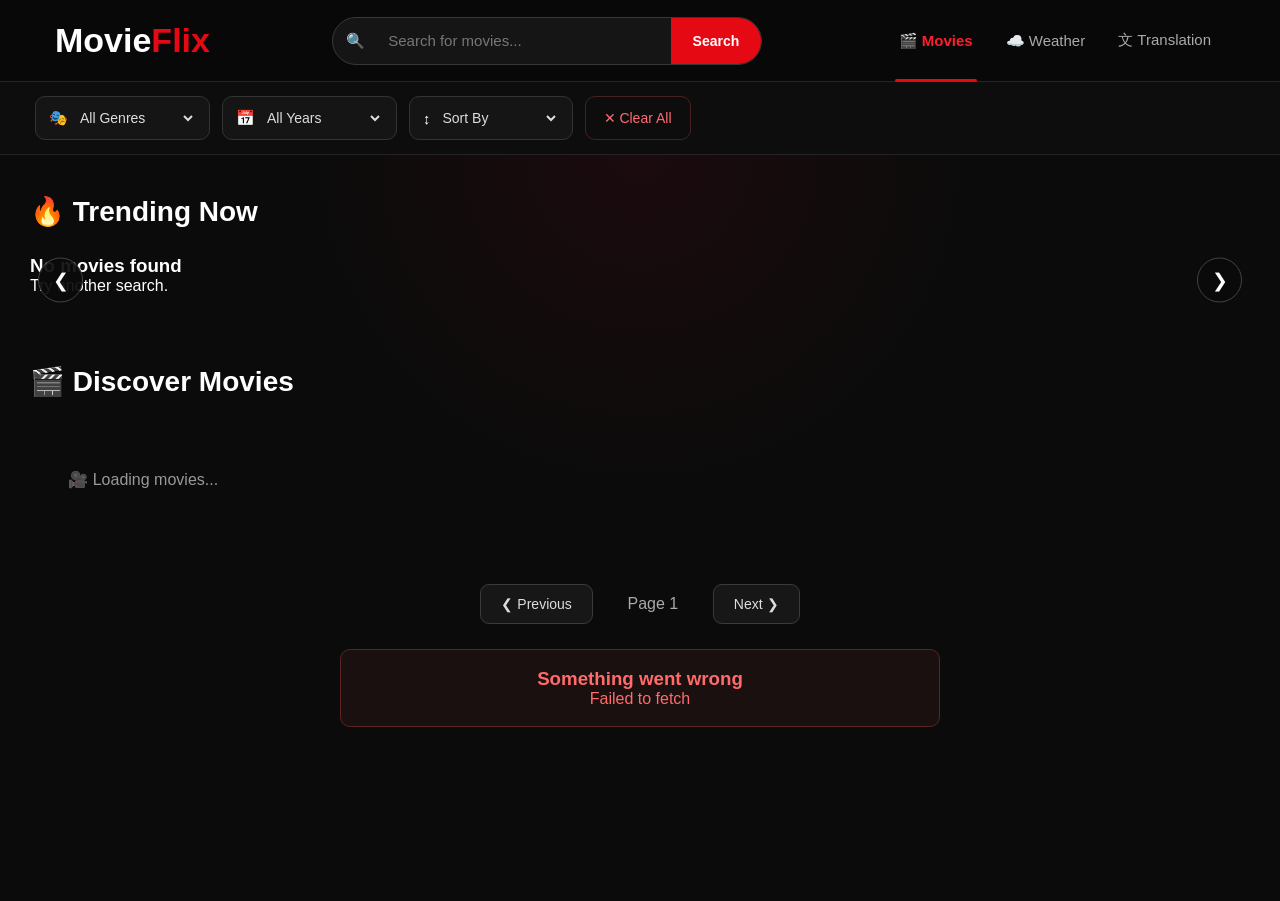
<file: index.html>
<!DOCTYPE html>
<html lang="en">

<head>

    <meta charset="UTF-8">

    <meta name="viewport" content="width=device-width, initial-scale=1.0">

    <title>MovieFlix</title>

    <link rel="stylesheet" href="css/style.css">

</head>


<body>


    <!-- ================= HEADER ================= -->

    <header class="Header">


        <!-- LOGO -->

        <div class="logo">
            Movie<span>Flix</span>
        </div>


        <!-- SEARCH -->

        <div class="search-container">

            <div class="search_box">

                <span class="movie-search-icon">
                    🔍
                </span>

                <input
                    type="text"
                    class="search_input"
                    id="search-input"
                    placeholder="Search for movies..."
                >

                <button id="search-button">
                    Search
                </button>

            </div>

        </div>


        <!-- NAVIGATION -->

        <nav class="nav-menu">

            <a href="index.html" class="active">
                🎬 Movies
            </a>

            <a href="weather.html">
                ☁️ Weather
            </a>

            <a href="translation.html">
                文 Translation
            </a>

        </nav>


    </header>



    <!-- ================= FILTERS ================= -->

    <div class="filters">


        <!-- GENRE -->

        <div class="filter-box">

            <span>🎭</span>

            <select id="genre-filter">

                <option value="">
                    All Genres
                </option>

                <option value="Action">Action</option>
                <option value="Adventure">Adventure</option>
                <option value="Animation">Animation</option>
                <option value="Comedy">Comedy</option>
                <option value="Crime">Crime</option>
                <option value="Drama">Drama</option>
                <option value="Fantasy">Fantasy</option>
                <option value="Horror">Horror</option>
                <option value="Romance">Romance</option>
                <option value="Sci-Fi">Sci-Fi</option>
                <option value="Thriller">Thriller</option>

            </select>

        </div>



        <!-- YEAR -->

        <div class="filter-box">

            <span>📅</span>

            <select id="year-filter">

                <option value="">
                    All Years
                </option>

                <option value="2026">2026</option>
                <option value="2025">2025</option>
                <option value="2024">2024</option>
                <option value="2023">2023</option>
                <option value="2022">2022</option>
                <option value="2021">2021</option>
                <option value="2020">2020</option>
                <option value="2019">2019</option>
                <option value="2018">2018</option>
                <option value="2017">2017</option>
                <option value="2016">2016</option>
                <option value="2015">2015</option>

            </select>

        </div>



        <!-- SORT -->

        <div class="filter-box">

            <span>↕️</span>

            <select id="sort-by">

                <option value="">
                    Sort By
                </option>

                <option value="title-asc">
                    A-Z
                </option>

                <option value="rating-desc">
                    Highest Rated
                </option>

                <option value="year-desc">
                    Latest Release
                </option>

            </select>

        </div>



        <!-- CLEAR -->

        <button
            class="clearBtn"
            id="clear-filters"
        >
            ✕ Clear All
        </button>


    </div>



    <!-- ================= MAIN ================= -->

    <main class="main-content">


        <!-- ================= TRENDING ================= -->

        <section id="trendingSection">


            <div class="section-title">
                🔥 Trending Now
            </div>



            <!-- TRENDING CAROUSEL -->

            <div class="carousel-container">


                <button
                    class="carousel-btn-prev"
                    id="trendingPrev"
                    aria-label="Previous"
                >
                    ❮
                </button>



                <div
                    class="carousel"
                    id="trending-movies"
                >

                    <div class="loading">
                        🎬 Loading trending movies...
                    </div>

                </div>



                <button
                    class="carousel-btn-next"
                    id="trendingNext"
                    aria-label="Next"
                >
                    ❯
                </button>


            </div>



            <!-- ================= DISCOVER MOVIES ================= -->

            <div
                class="section-title"
                id="random-section-title"
            >
                🎬 Discover Movies
            </div>



            <!-- MOVIE GRID -->

            <div
                class="movies-grid"
                id="movie-grid"
            >

                <div class="loading">
                    🎥 Loading movies...
                </div>

            </div>



            <!-- ================= PAGINATION ================= -->

            <div class="pagination">


                <button id="prev-page">
                    ❮ Previous
                </button>


                <span id="page-info">
                    Page 1
                </span>


                <button id="next-page">
                    Next ❯
                </button>


            </div>



            <!-- ================= LOADING ================= -->

            <div
                id="loading"
                class="loading"
                style="display: none;"
            >
                🎬 Loading movies...
            </div>



            <!-- ================= ERROR ================= -->

            <div
                id="error-message"
                style="display: none;"
            ></div>


        </section>


    </main>



    <!-- ================= JAVASCRIPT ================= -->

    <script src="js/custom.js"></script>


</body>

</html>
</file>
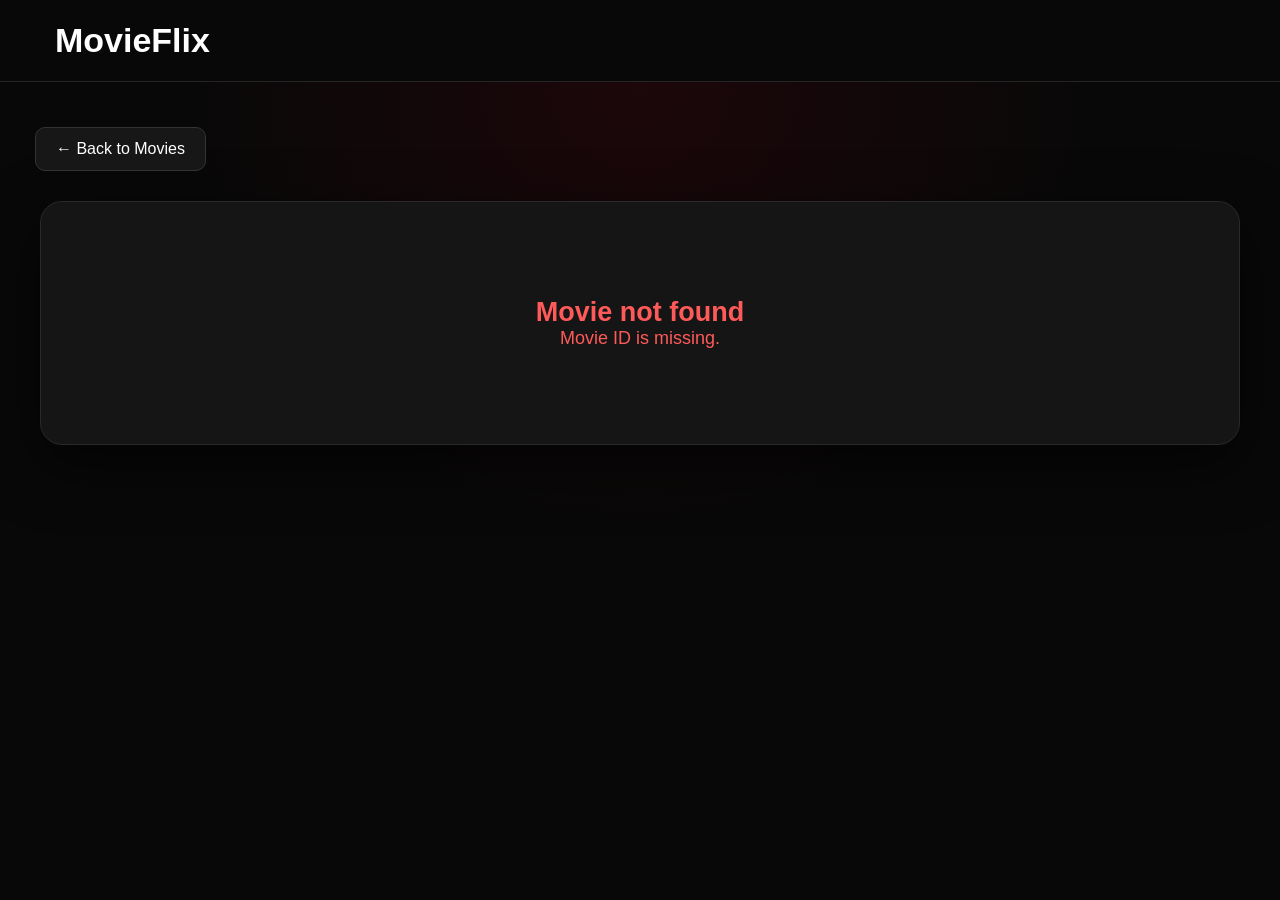
<file: details.html>
<!DOCTYPE html>
<html lang="en">

<head>
    <meta charset="UTF-8">

    <meta name="viewport"
        content="width=device-width, initial-scale=1.0">

    <title>Movie Details - MovieFlix</title>

    <link rel="stylesheet" href="css/style.css">
</head>

<body>

    <header class="Header">

        <div class="logo">
            MovieFlix
        </div>

    </header>


    <main class="details-page">

        <!-- Back Button -->

        <a href="index.html" class="back-btn">
            ← Back to Movies
        </a>


        <!-- Movie Details -->

        <div id="movie-details">

            <div class="movie-loading">
                Loading movie details...
            </div>

        </div>

    </main>


    <script src="js/details.js"></script>

</body>

</html>
</file>
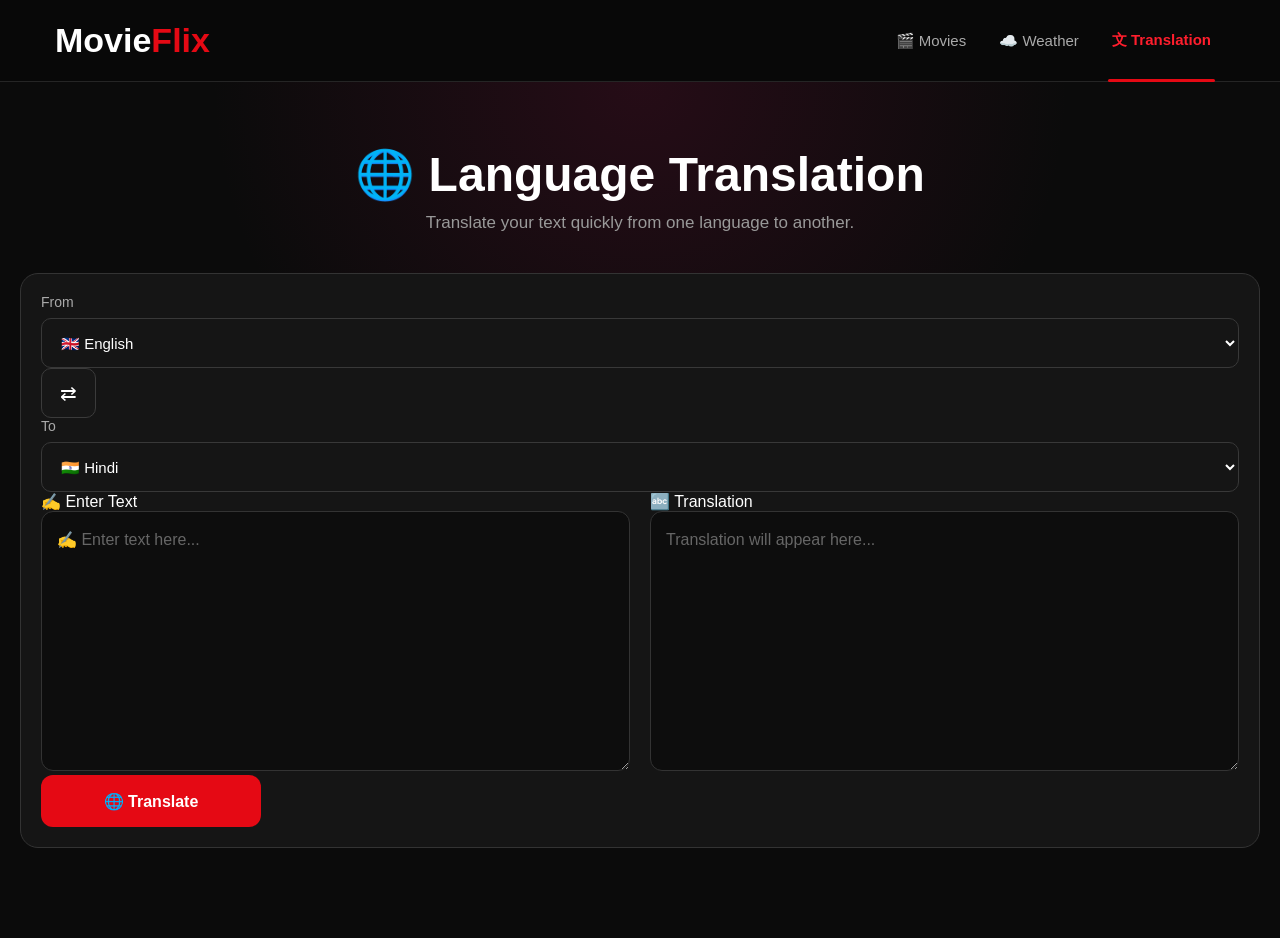
<file: translation.html>
<!DOCTYPE html>
<html lang="en">

<head>
    <meta charset="UTF-8">
    <meta name="viewport" content="width=device-width, initial-scale=1.0">

    <title>MovieFlix - Translation</title>

    <link rel="stylesheet" href="css/style.css">
</head>

<body>

    <!-- ================= HEADER ================= -->
    <header class="Header">

        <!-- Logo -->
        <div class="logo">
            Movie<span>Flix</span>
        </div>

        <!-- Navigation -->
        <nav class="nav-menu">
            <a href="index.html">🎬 Movies</a>
            <a href="weather.html">☁️ Weather</a>
            <a href="translation.html" class="active">文 Translation</a>
        </nav>

    </header>


    <!-- ================= TRANSLATION PAGE ================= -->
    <main class="translation-page">

        <div class="translation-container">

            <!-- Heading -->
            <div class="translation-heading">
                <h1>🌐 Language Translation</h1>
                <p>
                    Translate your text quickly from one language to another.
                </p>
            </div>


            <!-- Translation Box -->
            <div class="translation-box">

                <!-- Language Selection -->
                <div class="language-row">

                    <div class="language-group">
                        <label for="source-language">
                            From
                        </label>

                        <select id="source-language">
                            <option value="en">🇬🇧 English</option>
                            <option value="hi">🇮🇳 Hindi</option>
                            <option value="es">🇪🇸 Spanish</option>
                            <option value="fr">🇫🇷 French</option>
                            <option value="de">🇩🇪 German</option>
                        </select>
                    </div>


                    <!-- Swap Button -->
                    <button
                        type="button"
                        id="swap-language"
                        class="swap-language"
                        title="Swap languages">
                        ⇄
                    </button>


                    <div class="language-group">
                        <label for="target-language">
                            To
                        </label>

                        <select id="target-language">
                            <option value="hi">🇮🇳 Hindi</option>
                            <option value="en">🇬🇧 English</option>
                            <option value="es">🇪🇸 Spanish</option>
                            <option value="fr">🇫🇷 French</option>
                            <option value="de">🇩🇪 German</option>
                        </select>
                    </div>

                </div>


                <!-- Text Areas -->
                <div class="translation-boxes">

                    <!-- Source -->
                    <div class="text-box">

                        <div class="text-box-header">
                            <span>✍️ Enter Text</span>
                        </div>

                        <textarea
                            id="source-text"
                            placeholder="✍️ Enter text here..."></textarea>

                    </div>


                    <!-- Result -->
                    <div class="text-box">

                        <div class="text-box-header">
                            <span>🔤 Translation</span>
                        </div>

                        <textarea
                            id="translated-text"
                            placeholder="Translation will appear here..."
                            readonly></textarea>

                    </div>

                </div>


                <!-- Translate Button -->
                <div class="translate-action">

                    <button
                        type="button"
                        id="translate-button"
                        class="translate-btn">
                        🌐 Translate
                    </button>

                </div>

            </div>

        </div>

    </main>


    <!-- ================= JAVASCRIPT ================= -->
    <script src="js/translation.js"></script>

</body>

</html>
</file>
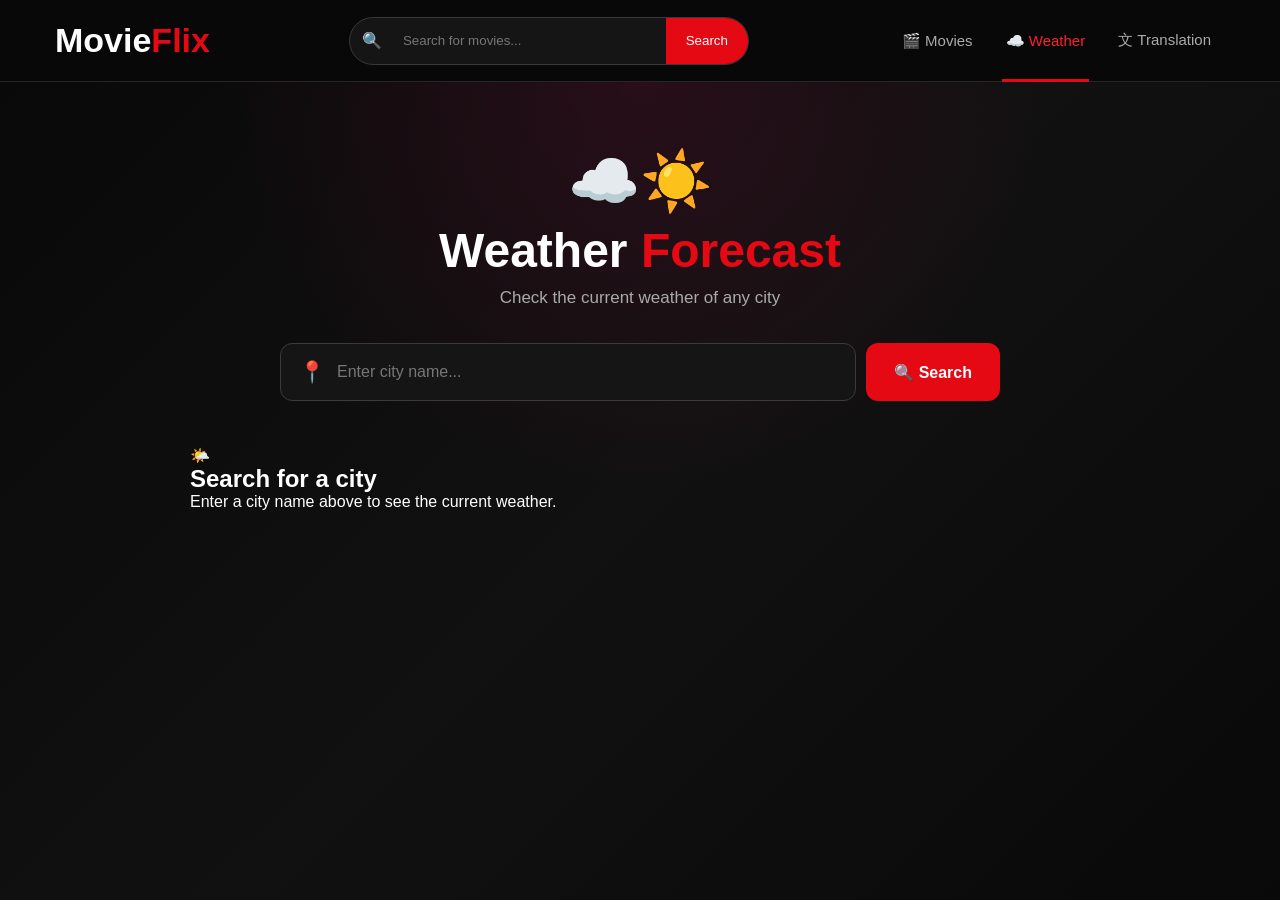
<file: weather.html>
<!DOCTYPE html>
<html lang="en">

<head>
    <meta charset="UTF-8">
    <meta name="viewport" content="width=device-width, initial-scale=1.0">

    <title>Weather - MovieFlix</title>

    <link rel="stylesheet" href="css/style.css">
</head>

<body>

    <!-- ================= HEADER ================= -->

    <header class="weather-header">

        <div class="weather-logo">
            Movie<span>Flix</span>
        </div>

        <div class="weather-movie-search">

            <div class="weather-movie-search-box">

                <span>🔍</span>

                <input type="text" placeholder="Search for movies...">

                <button type="button">
                    Search
                </button>

            </div>

        </div>

        <nav class="weather-nav">

            <a href="index.html">
                🎬 Movies
            </a>

            <a href="weather.html" class="active">
                ☁️ Weather
            </a>

            <a href="translation.html">
                文 Translation
            </a>

        </nav>

    </header>


    <!-- ================= WEATHER PAGE ================= -->

    <main class="weather-page">

        <div class="weather-content">

            <!-- Heading -->

            <div class="weather-heading">

                <div class="weather-main-icon">
                    ☁️☀️
                </div>

                <h1>
                    Weather <span>Forecast</span>
                </h1>

                <p>
                    Check the current weather of any city
                </p>

            </div>


            <!-- Search -->

            <div class="weather-search">

                <div class="city-input-box">

                    <span>📍</span>

                    <input type="text" id="cityInput" placeholder="Enter city name...">

                </div>

                <button id="searchBtn">
                    🔍 Search
                </button>

            </div>


            <!-- Weather Result -->

            <div id="weatherResult">

                <div class="weather-placeholder">

                    <div class="placeholder-icon">
                        🌤️
                    </div>

                    <h2>
                        Search for a city
                    </h2>

                    <p>
                        Enter a city name above to see the current weather.
                    </p>

                </div>

            </div>

        </div>

    </main>


    <script src="js/weather.js"></script>

</body>

</html>
</file>
<file: css/style.css>
/* =========================================================
   MOVIEFLIX - COMPLETE STYLE
   Movies + Weather + Translation + Movie Details
   CLEAN VERSION - NO DUPLICATE SELECTORS
========================================================= */


/* =========================================================
   RESET / COMMON
========================================================= */

* {
    margin: 0;
    padding: 0;
    box-sizing: border-box;
}

html {
    scroll-behavior: smooth;
}

body {
    font-family: Arial, Helvetica, sans-serif;
    background: #090909;
    color: #ffffff;
}

button,
input,
select,
textarea {
    font-family: inherit;
}

button {
    cursor: pointer;
}

a {
    text-decoration: none;
}


/* =========================================================
   MOVIE HEADER
========================================================= */

.Header {
    width: 100%;
    min-height: 82px;
    height: 82px;

    display: flex;
    align-items: center;
    justify-content: space-between;

    gap: 30px;
    padding: 0 55px;

    background: #080808;
    border-bottom: 1px solid #252525;

    position: sticky;
    top: 0;
    z-index: 1000;
}

.Header .logo {
    font-size: 34px;
    font-weight: 800;

    color: #ffffff;

    white-space: nowrap;
}

.Header .logo span {
    color: #e50914;
}


/* =========================================================
   MOVIE SEARCH
========================================================= */

.search-container {
    flex: 1;
    max-width: 430px;
    margin: 0 auto;
}

.search_box {
    width: 100%;
    height: 48px;

    display: flex;
    align-items: center;

    background: #151515;

    border: 1px solid #383838;
    border-radius: 28px;

    overflow: hidden;

    transition: 0.3s;
}

.search_box:focus-within {
    border-color: #e50914;

    box-shadow:
        0 0 0 3px rgba(229, 9, 20, 0.12);
}

.movie-search-icon {
    width: 45px;

    display: flex;
    align-items: center;
    justify-content: center;

    color: #888;
    font-size: 15px;
}

.search_input {
    flex: 1;

    min-width: 0;
    height: 100%;

    padding: 0 10px;

    border: none;
    outline: none;

    background: transparent;
    color: white;

    font-size: 15px;
}

.search_input::placeholder {
    color: #777;
}

.search_box button {
    height: 100%;

    padding: 0 22px;

    border: none;

    background: #e50914;
    color: white;

    font-size: 14px;
    font-weight: 600;

    transition: 0.3s;
}

.search_box button:hover {
    background: #ff1825;
}


/* =========================================================
   MOVIE NAVIGATION
========================================================= */

.nav-menu {
    height: 82px;

    display: flex;
    align-items: center;

    gap: 5px;
}

.nav-menu a {
    position: relative;

    height: 82px;

    display: flex;
    align-items: center;

    padding: 0 14px;

    color: #aaa;

    font-size: 15px;

    white-space: nowrap;

    transition: 0.3s;
}

.nav-menu a:hover {
    color: white;
}

.nav-menu a.active {
    color: #ff1e2d;
    font-weight: 600;
}

.nav-menu a.active::after {
    content: "";

    position: absolute;

    left: 10px;
    right: 10px;
    bottom: 0;

    height: 3px;

    background: #e50914;

    border-radius: 5px;
}


/* =========================================================
   MOVIE FILTERS
========================================================= */

.filters {
    min-height: 72px;

    display: flex;
    align-items: center;

    gap: 12px;

    padding: 14px 35px;

    background: #0d0d0d;

    border-bottom: 1px solid #242424;
}

.filter-box {
    height: 44px;

    display: flex;
    align-items: center;

    gap: 8px;

    padding: 0 13px;

    background: #151515;

    border: 1px solid #333;

    border-radius: 10px;

    transition: 0.3s;
}

.filter-box:hover {
    border-color: #555;
}

.filter-box span {
    font-size: 15px;
}

.filter-box select {
    min-width: 120px;

    border: none;
    outline: none;

    background: transparent;
    color: #ddd;

    font-size: 14px;

    cursor: pointer;
}

.filter-box select option {
    background: #181818;
    color: white;
}

.clearBtn {
    height: 44px;

    padding: 0 18px;

    border: 1px solid #492020;
    border-radius: 10px;

    background: transparent;
    color: #ff6b72;

    font-size: 14px;

    transition: 0.3s;
}

.clearBtn:hover {
    background: #e50914;

    border-color: #e50914;

    color: white;
}


/* =========================================================
   MOVIE MAIN
========================================================= */

.main-content {
    min-height: calc(100vh - 154px);

    padding: 35px 30px 70px;

    background:
        radial-gradient(
            circle at 50% 0%,
            rgba(100, 10, 25, 0.18),
            transparent 35%
        ),
        #0b0b0b;
}

.section-title {
    margin: 5px 0 22px;

    display: flex;
    align-items: center;

    gap: 8px;

    color: white;

    font-size: 28px;
    font-weight: 750;
}

#random-section-title {
    margin-top: 55px;
}


/* =========================================================
   MOVIE CAROUSEL
========================================================= */

.carousel-container {
    position: relative;

    display: flex;
    align-items: center;

    width: 100%;
}

.carousel {
    width: 100%;

    display: flex;

    gap: 16px;

    overflow-x: auto;

    scroll-behavior: smooth;

    scrollbar-width: none;

    padding: 5px 0 15px;
}

.carousel::-webkit-scrollbar {
    display: none;
}

.carousel-btn-prev,
.carousel-btn-next {
    position: absolute;

    top: 50%;

    transform: translateY(-50%);

    width: 45px;
    height: 45px;

    border: 1px solid #444;
    border-radius: 50%;

    background: rgba(10, 10, 10, 0.92);

    color: white;

    font-size: 19px;

    z-index: 5;

    transition: 0.3s;
}

.carousel-btn-prev {
    left: 8px;
}

.carousel-btn-next {
    right: 8px;
}

.carousel-btn-prev:hover,
.carousel-btn-next:hover {
    background: #e50914;

    border-color: #e50914;

    transform:
        translateY(-50%)
        scale(1.08);
}


/* =========================================================
   MOVIE CARDS
========================================================= */

.movie-card {
    flex: 0 0 190px;

    min-width: 190px;

    overflow: hidden;

    background: #171717;

    border: 1px solid #292929;

    border-radius: 12px;

    cursor: pointer;

    transition:
        transform 0.3s ease,
        border-color 0.3s ease,
        box-shadow 0.3s ease;
}

.movie-card:hover {
    transform: translateY(-8px);

    border-color: #e50914;

    box-shadow:
        0 15px 35px rgba(0, 0, 0, 0.55);
}

.movie-card img {
    width: 100%;
    height: 285px;

    display: block;

    object-fit: cover;

    background: #222;
}

.movie-card-content {
    padding: 14px;
}

.movie-card h3 {
    margin-bottom: 8px;

    color: white;

    font-size: 17px;

    line-height: 1.35;
}

.movie-card p {
    margin: 5px 0;

    color: #888;

    font-size: 13px;
}

.movie-rating {
    display: inline-flex;
    align-items: center;

    gap: 4px;

    margin-top: 5px;

    color: #ffc107;

    font-size: 13px;
    font-weight: 600;
}


/* =========================================================
   MOVIE GRID
========================================================= */

.movies-grid {
    width: 100%;

    display: grid;

    grid-template-columns:
        repeat(auto-fill, minmax(190px, 1fr));

    gap: 22px;
}

.movies-grid .movie-card {
    min-width: 0;
    width: 100%;
}


/* =========================================================
   PAGINATION
========================================================= */

.pagination {
    margin-top: 45px;

    display: flex;
    align-items: center;
    justify-content: center;

    gap: 20px;
}

.pagination button {
    padding: 11px 20px;

    border: 1px solid #3b3b3b;
    border-radius: 9px;

    background: #171717;
    color: #ddd;

    font-size: 14px;

    transition: 0.3s;
}

.pagination button:hover {
    background: #e50914;

    border-color: #e50914;

    color: white;
}

.pagination button:disabled {
    opacity: 0.35;
    cursor: not-allowed;
}

#page-info {
    min-width: 80px;

    text-align: center;

    color: #aaa;
}


/* =========================================================
   LOADING / ERROR
========================================================= */

.loading {
    width: 100%;

    padding: 50px 20px;

    text-align: center;

    color: #999;

    font-size: 16px;
}

#error-message {
    max-width: 600px;

    margin: 25px auto;

    padding: 18px;

    text-align: center;

    border: 1px solid #5c2424;
    border-radius: 10px;

    background: #1b1010;

    color: #ff6b6b;
}


/* =========================================================
   WEATHER HEADER
========================================================= */

.weather-header {
    min-height: 82px;
    height: 82px;

    padding: 0 55px;

    display: flex;
    align-items: center;
    justify-content: space-between;

    gap: 30px;

    background: #080808;

    border-bottom: 1px solid #252525;

    position: sticky;
    top: 0;
    z-index: 1000;
}

.weather-logo {
    font-size: 34px;
    font-weight: 800;

    color: white;

    white-space: nowrap;
}

.weather-logo span {
    color: #e50914;
}


/* =========================================================
   WEATHER MOVIE SEARCH
========================================================= */

.weather-movie-search {
    width: 400px;
}

.weather-movie-search-box {
    width: 100%;
    height: 48px;

    display: flex;
    align-items: center;

    background: #151515;

    border: 1px solid #383838;
    border-radius: 28px;

    overflow: hidden;
}

.weather-movie-search-box > span {
    width: 45px;

    display: flex;
    align-items: center;
    justify-content: center;

    color: #888;
}

.weather-movie-search-box input {
    flex: 1;

    min-width: 0;
    height: 100%;

    padding: 0 8px;

    border: none;
    outline: none;

    background: transparent;
    color: white;
}

.weather-movie-search-box input::placeholder {
    color: #777;
}

.weather-movie-search-box button {
    height: 100%;

    padding: 0 20px;

    border: none;

    background: #e50914;
    color: white;
}


/* =========================================================
   WEATHER NAVIGATION
========================================================= */

.weather-nav {
    height: 82px;

    display: flex;
    align-items: center;

    gap: 5px;
}

.weather-nav a {
    position: relative;

    height: 82px;

    padding: 0 14px;

    display: flex;
    align-items: center;

    color: #aaa;

    font-size: 15px;

    transition: 0.3s;
}

.weather-nav a:hover {
    color: white;
}

.weather-nav a.active {
    color: #ff1e2d;
}

.weather-nav a.active::after {
    content: "";

    position: absolute;

    left: 10px;
    right: 10px;
    bottom: 0;

    height: 3px;

    background: #e50914;
}


/* =========================================================
   WEATHER PAGE
========================================================= */

.weather-page {
    min-height: calc(100vh - 82px);

    padding: 65px 20px 90px;

    background:
        radial-gradient(
            circle at 50% 0%,
            rgba(100, 15, 50, 0.30),
            transparent 40%
        ),
        linear-gradient(
            135deg,
            #090909,
            #111111 50%,
            #090909
        );
}

.weather-content {
    width: 100%;
    max-width: 900px;

    margin: auto;
}

.weather-heading {
    text-align: center;

    margin-bottom: 35px;
}

.weather-main-icon {
    font-size: 58px;

    margin-bottom: 8px;
}

.weather-heading h1 {
    margin: 0;

    font-size: 48px;
    font-weight: 800;

    color: white;
}

.weather-heading h1 span {
    color: #e50914;
}

.weather-heading p {
    margin-top: 10px;

    color: #aaa;

    font-size: 17px;
}


/* =========================================================
   WEATHER SEARCH
========================================================= */

.weather-search {
    max-width: 720px;

    margin: 0 auto 45px;

    display: flex;

    gap: 10px;
}

.city-input-box {
    flex: 1;

    height: 58px;

    display: flex;
    align-items: center;

    gap: 12px;

    padding: 0 18px;

    background: #151515;

    border: 1px solid #3b3b3b;

    border-radius: 12px;
}

.city-input-box span {
    font-size: 21px;
}

.city-input-box input {
    width: 100%;

    border: none;
    outline: none;

    background: transparent;
    color: white;

    font-size: 16px;
}

.city-input-box input::placeholder {
    color: #777;
}

.weather-search > button {
    height: 58px;

    padding: 0 28px;

    border: none;
    border-radius: 12px;

    background: #e50914;

    color: white;

    font-size: 16px;
    font-weight: 700;

    transition: 0.3s;
}

.weather-search > button:hover {
    background: #ff1825;
}


/* =========================================================
   WEATHER CARD
========================================================= */

.weather-card {
    width: 100%;

    padding: 35px;

    background:
        linear-gradient(
            145deg,
            #1d1d1d,
            #0d0d0d
        );

    border: 1px solid #343434;

    border-radius: 24px;

    box-shadow:
        0 25px 70px rgba(0, 0, 0, 0.65);
}

.weather-card-header {
    display: flex;

    align-items: center;
    justify-content: space-between;

    gap: 20px;

    padding-bottom: 25px;

    border-bottom: 1px solid #303030;
}

.weather-card-header h2 {
    color: white;

    font-size: 28px;
}

.weather-card-header p {
    margin-top: 7px;

    color: #888;
}

.weather-status {
    display: flex;
    align-items: center;

    gap: 5px;

    padding: 6px 12px;

    border: 1px solid #3b3b3b;

    border-radius: 30px;

    color: #ddd;
}

.weather-status img {
    width: 40px;
    height: 40px;
}


/* =========================================================
   WEATHER MAIN
========================================================= */

.weather-main {
    display: grid;

    grid-template-columns:
        180px 1fr 1fr;

    align-items: center;

    gap: 25px;

    padding: 35px 10px;
}

.weather-icon-large {
    display: flex;
    justify-content: center;
}

.weather-icon-large img {
    width: 150px;
    height: 150px;

    object-fit: contain;
}

.temperature-section {
    padding-right: 25px;

    border-right: 1px solid #333;
}

.temperature-section h3 {
    color: white;

    font-size: 70px;

    line-height: 1;
}

.temperature-section p {
    margin-top: 14px;

    color: #aaa;
}

.temperature-section strong {
    color: #ff5963;
}

.weather-description {
    padding-left: 5px;
}

.weather-description h3 {
    margin-bottom: 10px;

    color: white;

    font-size: 23px;
}

.weather-description p {
    color: #999;

    line-height: 1.6;
}


/* =========================================================
   WEATHER INFORMATION
========================================================= */

.weather-info {
    display: grid;

    grid-template-columns:
        repeat(3, 1fr);

    gap: 18px;
}

.weather-info-box {
    display: flex;
    align-items: center;

    gap: 15px;

    padding: 20px;

    border: 1px solid #303030;

    border-radius: 15px;

    background: #141414;
}

.info-icon {
    width: 50px;
    height: 50px;

    display: flex;
    align-items: center;
    justify-content: center;

    border-radius: 12px;

    background: #252525;

    font-size: 25px;
}

.weather-info-box span {
    display: block;

    margin-bottom: 5px;

    color: #888;

    font-size: 13px;
}

.weather-info-box strong {
    color: white;

    font-size: 20px;
}


/* =========================================================
   TRANSLATION HEADER
========================================================= */

.translation-header {
    min-height: 82px;
    height: 82px;

    padding: 0 55px;

    display: flex;
    align-items: center;
    justify-content: space-between;

    gap: 30px;

    background: #080808;

    border-bottom: 1px solid #252525;

    position: sticky;
    top: 0;
    z-index: 1000;
}

.translation-logo {
    font-size: 34px;
    font-weight: 800;

    color: white;
}

.translation-logo span {
    color: #e50914;
}

.translation-nav {
    height: 82px;

    display: flex;
    align-items: center;

    gap: 5px;
}

.translation-nav a {
    position: relative;

    height: 82px;

    padding: 0 14px;

    display: flex;
    align-items: center;

    color: #aaa;

    font-size: 15px;

    transition: 0.3s;
}

.translation-nav a:hover {
    color: white;
}

.translation-nav a.active {
    color: #ff1e2d;
}

.translation-nav a.active::after {
    content: "";

    position: absolute;

    bottom: 0;

    left: 10px;
    right: 10px;

    height: 3px;

    background: #e50914;
}


/* =========================================================
   TRANSLATION PAGE
========================================================= */

.translation-page {
    min-height: calc(100vh - 82px);

    padding: 65px 20px 90px;

    background:
        radial-gradient(
            circle at 50% 0%,
            rgba(100, 15, 50, 0.30),
            transparent 40%
        ),
        #0b0b0b;
}

.translation-content {
    max-width: 1050px;

    margin: auto;
}

.translation-heading {
    text-align: center;

    margin-bottom: 40px;
}

.translation-icon {
    font-size: 55px;

    margin-bottom: 10px;
}

.translation-heading h1 {
    color: white;

    font-size: 48px;
    font-weight: 800;
}

.translation-heading h1 span {
    color: #e50914;
}

.translation-heading p {
    margin-top: 10px;

    color: #999;

    font-size: 17px;
}


/* =========================================================
   TRANSLATION CONTROLS
========================================================= */

.translation-controls {
    display: grid;

    grid-template-columns:
        1fr 70px 1fr;

    align-items: end;

    gap: 15px;

    margin-bottom: 20px;
}

.language-group label {
    display: block;

    margin-bottom: 8px;

    color: #aaa;

    font-size: 14px;
}

.language-group select {
    width: 100%;

    height: 50px;

    padding: 0 15px;

    border: 1px solid #383838;

    border-radius: 10px;

    outline: none;

    background: #151515;

    color: white;

    font-size: 15px;
}

.language-group select option {
    background: #181818;

    color: white;
}

.swap-language {
    width: 55px;
    height: 50px;

    border: 1px solid #3b3b3b;

    border-radius: 10px;

    background: #171717;

    color: white;

    font-size: 20px;

    transition: 0.3s;
}

.swap-language:hover {
    background: #e50914;

    border-color: #e50914;

    transform: rotate(180deg);
}


/* =========================================================
   TRANSLATION BOXES
========================================================= */

.translation-boxes {
    display: grid;

    grid-template-columns:
        1fr 1fr;

    gap: 20px;
}

.translation-box {
    padding: 20px;

    background: #151515;

    border: 1px solid #333;

    border-radius: 18px;
}

.translation-box h3 {
    margin-bottom: 12px;

    color: white;

    font-size: 17px;
}

.translation-box textarea {
    width: 100%;

    min-height: 260px;

    padding: 15px;

    resize: vertical;

    border: 1px solid #333;

    border-radius: 12px;

    outline: none;

    background: #0d0d0d;

    color: white;

    font-size: 16px;

    line-height: 1.6;
}

.translation-box textarea:focus {
    border-color: #e50914;
}

.translation-box textarea::placeholder {
    color: #666;
}


/* =========================================================
   TRANSLATE BUTTON
========================================================= */

.translate-button-container {
    margin-top: 20px;

    text-align: center;
}

.translate-btn {
    min-width: 220px;

    height: 52px;

    padding: 0 30px;

    border: none;

    border-radius: 12px;

    background: #e50914;

    color: white;

    font-size: 16px;

    font-weight: 700;

    transition: 0.3s;
}

.translate-btn:hover {
    background: #ff1825;

    transform: translateY(-2px);

    box-shadow:
        0 10px 25px rgba(229, 9, 20, 0.25);
}

.translation-result {
    margin-top: 25px;

    padding: 20px;

    border: 1px solid #333;

    border-radius: 15px;

    background: #151515;

    color: #ddd;

    line-height: 1.7;

    display: none;
}

.translation-error {
    margin-top: 20px;

    padding: 15px;

    text-align: center;

    border: 1px solid #5c2424;

    border-radius: 10px;

    background: #1b1010;

    color: #ff6b6b;
}


/* =========================================================
   MOVIE DETAILS PAGE
   IMPORTANT:
   UNIQUE DETAILS CLASSES
========================================================= */

.details-page {
    min-height: calc(100vh - 82px);

    padding: 45px 35px 70px;

    background:
        radial-gradient(
            circle at 50% 0%,
            rgba(120, 0, 20, 0.18),
            transparent 45%
        ),
        #080808;

    color: #fff;
}


/* =========================================================
   BACK BUTTON
========================================================= */

.back-btn {
    display: inline-flex;

    align-items: center;

    gap: 8px;

    margin-bottom: 30px;

    padding: 12px 20px;

    background: #171717;

    border: 1px solid #333;

    border-radius: 10px;

    color: #fff;

    font-size: 16px;

    transition: 0.3s ease;
}

.back-btn:hover {
    background: #e50914;

    border-color: #e50914;
}


/* =========================================================
   MOVIE DETAILS CARD
========================================================= */

#movie-details {
    width: min(1200px, 100%);

    margin: 0 auto;

    display: grid;

    grid-template-columns:
        350px minmax(0, 1fr);

    gap: 45px;

    padding: 35px;

    background: #151515;

    border: 1px solid #292929;

    border-radius: 22px;

    box-shadow:
        0 20px 60px rgba(0, 0, 0, 0.6);
}


/* =========================================================
   DETAILS POSTER
========================================================= */

.movie-detail-poster {
    width: 100%;
}

.movie-detail-poster img {
    width: 100%;

    max-width: 350px;

    height: auto;

    display: block;

    margin: 0 auto;

    object-fit: cover;

    border-radius: 14px;

    box-shadow:
        0 15px 40px rgba(0, 0, 0, 0.6);
}


/* =========================================================
   DETAILS INFORMATION
========================================================= */

.movie-detail-info {
    min-width: 0;

    padding-top: 5px;
}

.movie-detail-info h1 {
    margin: 0 0 20px;

    color: #fff;

    font-size: 42px;

    font-weight: 700;

    line-height: 1.15;
}


/* =========================================================
   DETAILS META
========================================================= */

.movie-detail-meta {
    display: flex;

    flex-wrap: wrap;

    gap: 10px;

    margin-bottom: 25px;
}

.movie-detail-meta span {
    display: inline-flex;

    align-items: center;

    padding: 8px 14px;

    background: #242424;

    border: 1px solid #343434;

    border-radius: 20px;

    color: #ddd;

    font-size: 14px;
}


/* =========================================================
   DETAILS INFORMATION PARAGRAPHS
========================================================= */

.movie-detail-info > p {
    margin: 12px 0;

    color: #ccc;

    font-size: 16px;

    line-height: 1.6;
}

.movie-detail-info > p strong {
    color: white;
}


/* =========================================================
   MOVIE DESCRIPTION
========================================================= */

.movie-description {
    margin-top: 30px;

    padding: 22px 25px;

    background: #0d0d0d;

    border-left: 4px solid #e50914;

    border-radius: 0 12px 12px 0;
}

.movie-description h2 {
    margin: 0 0 12px;

    color: white;

    font-size: 22px;
}

.movie-description p {
    margin: 0;

    color: #c7c7c7;

    font-size: 16px;

    line-height: 1.8;
}


/* =========================================================
   MOVIE PLOT
========================================================= */

.movie-plot {
    margin-top: 30px;

    padding: 22px 25px;

    background: #0d0d0d;

    border-left: 4px solid #e50914;

    border-radius: 0 12px 12px 0;
}

.movie-plot h2 {
    margin: 0 0 12px;

    color: white;

    font-size: 22px;
}

.movie-plot p {
    margin: 0;

    color: #c7c7c7;

    font-size: 16px;

    line-height: 1.8;
}


/* =========================================================
   DETAILS LOADING
========================================================= */

.movie-loading {
    grid-column: 1 / -1;

    text-align: center;

    padding: 80px 20px;

    color: #aaa;

    font-size: 20px;
}


/* =========================================================
   DETAILS ERROR
========================================================= */

.movie-error {
    grid-column: 1 / -1;

    text-align: center;

    padding: 60px 20px;

    color: #ff5a5a;

    font-size: 18px;
}


/* =========================================================
   RESPONSIVE - 1100px
========================================================= */

@media (max-width: 1100px) {

    .Header,
    .weather-header,
    .translation-header {
        padding: 0 25px;
    }

    .search-container {
        max-width: 330px;
    }

    .weather-movie-search {
        width: 320px;
    }

    .nav-menu a,
    .weather-nav a,
    .translation-nav a {
        padding: 0 9px;
    }


    /* Details */

    #movie-details {
        grid-template-columns:
            320px minmax(0, 1fr);

        gap: 30px;
    }
}


/* =========================================================
   RESPONSIVE - 850px
========================================================= */

@media (max-width: 850px) {

    /* Headers */

    .Header,
    .weather-header,
    .translation-header {

        height: auto;

        min-height: 80px;

        padding: 15px 20px;

        flex-wrap: wrap;

        justify-content: center;
    }


    /* Logos */

    .Header .logo,
    .weather-logo,
    .translation-logo {

        width: 100%;

        text-align: center;
    }


    /* Search */

    .search-container,
    .weather-movie-search {

        width: 100%;

        max-width: 450px;
    }


    /* Navigation */

    .nav-menu,
    .weather-nav,
    .translation-nav {

        width: 100%;

        height: 45px;

        justify-content: center;
    }

    .nav-menu a,
    .weather-nav a,
    .translation-nav a {

        height: 45px;
    }


    /* Filters */

    .filters {

        flex-wrap: wrap;

        padding: 15px 20px;
    }


    /* Weather */

    .weather-main {

        grid-template-columns: 1fr;

        text-align: center;
    }

    .temperature-section {

        padding: 0 0 25px;

        border-right: none;

        border-bottom: 1px solid #333;
    }

    .weather-description {

        padding: 0;
    }

    .weather-info {

        grid-template-columns: 1fr;
    }


    /* Translation */

    .translation-controls {

        grid-template-columns: 1fr;
    }

    .swap-language {

        width: 100%;
    }

    .translation-boxes {

        grid-template-columns: 1fr;
    }


    /* Movie Details */

    #movie-details {

        grid-template-columns: 1fr;

        max-width: 650px;

        padding: 28px;

        gap: 30px;
    }

    .movie-detail-poster img {

        max-width: 300px;
    }

    .movie-detail-info h1 {

        font-size: 34px;
    }
}


/* =========================================================
   RESPONSIVE - 600px
========================================================= */

@media (max-width: 600px) {

    /* Main */

    .main-content {

        padding: 25px 15px 50px;
    }

    .section-title {

        font-size: 23px;
    }


    /* Movie Grid */

    .movies-grid {

        grid-template-columns:
            repeat(2, minmax(0, 1fr));

        gap: 12px;
    }

    .movie-card {

        min-width: 0;

        flex-basis: 160px;
    }

    .movie-card img {

        height: 240px;
    }


    /* Filters */

    .filter-box {

        flex: 1;
    }

    .filter-box select {

        min-width: 0;

        width: 100%;
    }

    .clearBtn {

        width: 100%;
    }


    /* Weather / Translation */

    .weather-heading h1,
    .translation-heading h1 {

        font-size: 36px;
    }


    /* Weather */

    .weather-card {

        padding: 20px;
    }

    .weather-card-header {

        flex-direction: column;

        align-items: flex-start;
    }

    .temperature-section h3 {

        font-size: 55px;
    }

    .weather-search {

        flex-direction: column;
    }

    .weather-search > button {

        width: 100%;
    }


    /* Pages */

    .translation-page,
    .weather-page {

        padding: 40px 15px 60px;
    }


    /* Details */

    .details-page {

        padding: 25px 15px 60px;
    }

    #movie-details {

        padding: 20px;

        gap: 25px;
    }

    .movie-detail-info h1 {

        font-size: 30px;
    }

    .movie-description,
    .movie-plot {

        padding: 18px;
    }

    .movie-description p,
    .movie-plot p {

        font-size: 15px;
    }


    /* Header */

    .Header {

        min-height: 75px;

        padding: 15px;
    }

    .Header .logo {

        font-size: 32px;
    }
}


/* =========================================================
   RESPONSIVE - 400px
========================================================= */

@media (max-width: 400px) {

    .Header .logo,
    .weather-logo,
    .translation-logo {

        font-size: 28px;
    }


    .nav-menu a,
    .weather-nav a,
    .translation-nav a {

        padding: 0 6px;

        font-size: 13px;
    }


    .movies-grid {

        grid-template-columns:
            1fr 1fr;

        gap: 8px;
    }

    .movie-card img {

        height: 210px;
    }

    .movie-card-content {

        padding: 10px;
    }

    .movie-card h3 {

        font-size: 15px;
    }

    .movie-card p {

        font-size: 12px;
    }


    /* Details */

    #movie-details {

        padding: 15px;
    }

    .movie-detail-info h1 {

        font-size: 26px;
    }

    .movie-detail-meta span {

        padding: 7px 10px;

        font-size: 12px;
    }
}
</file>
